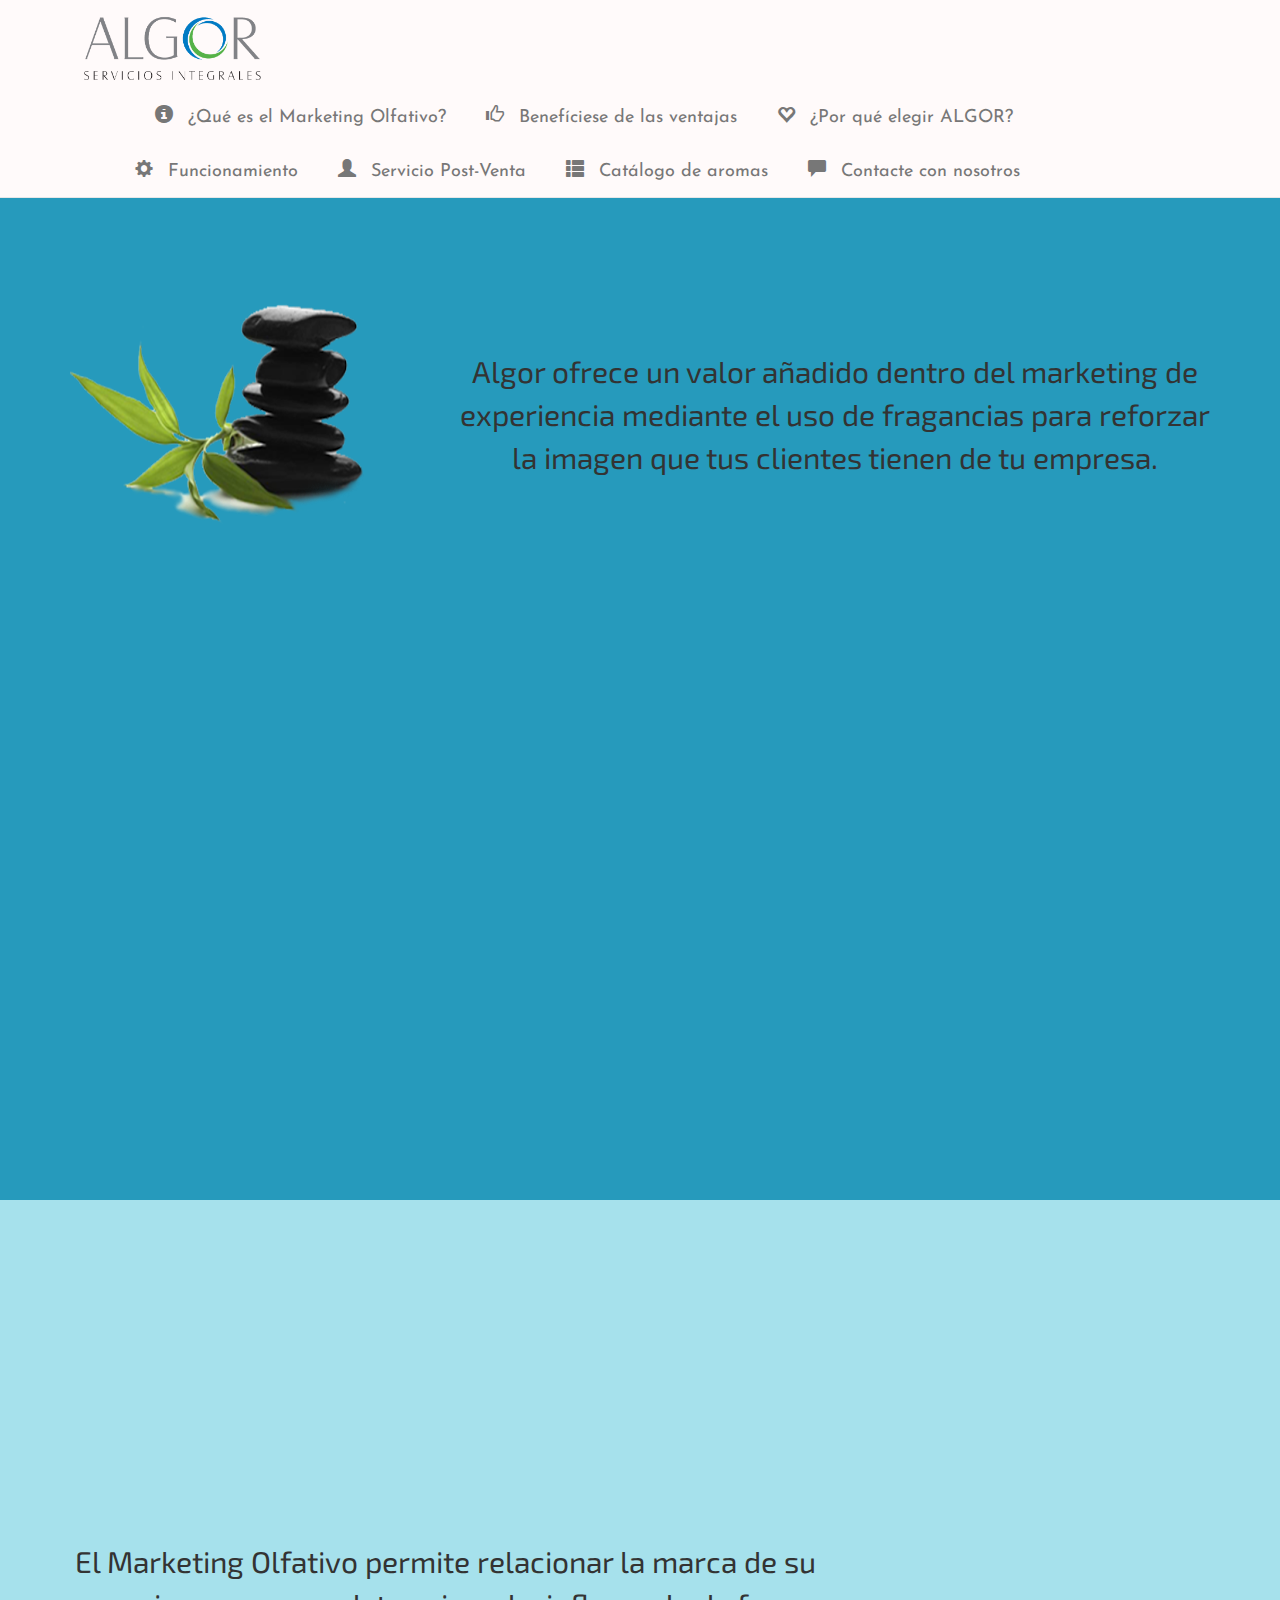
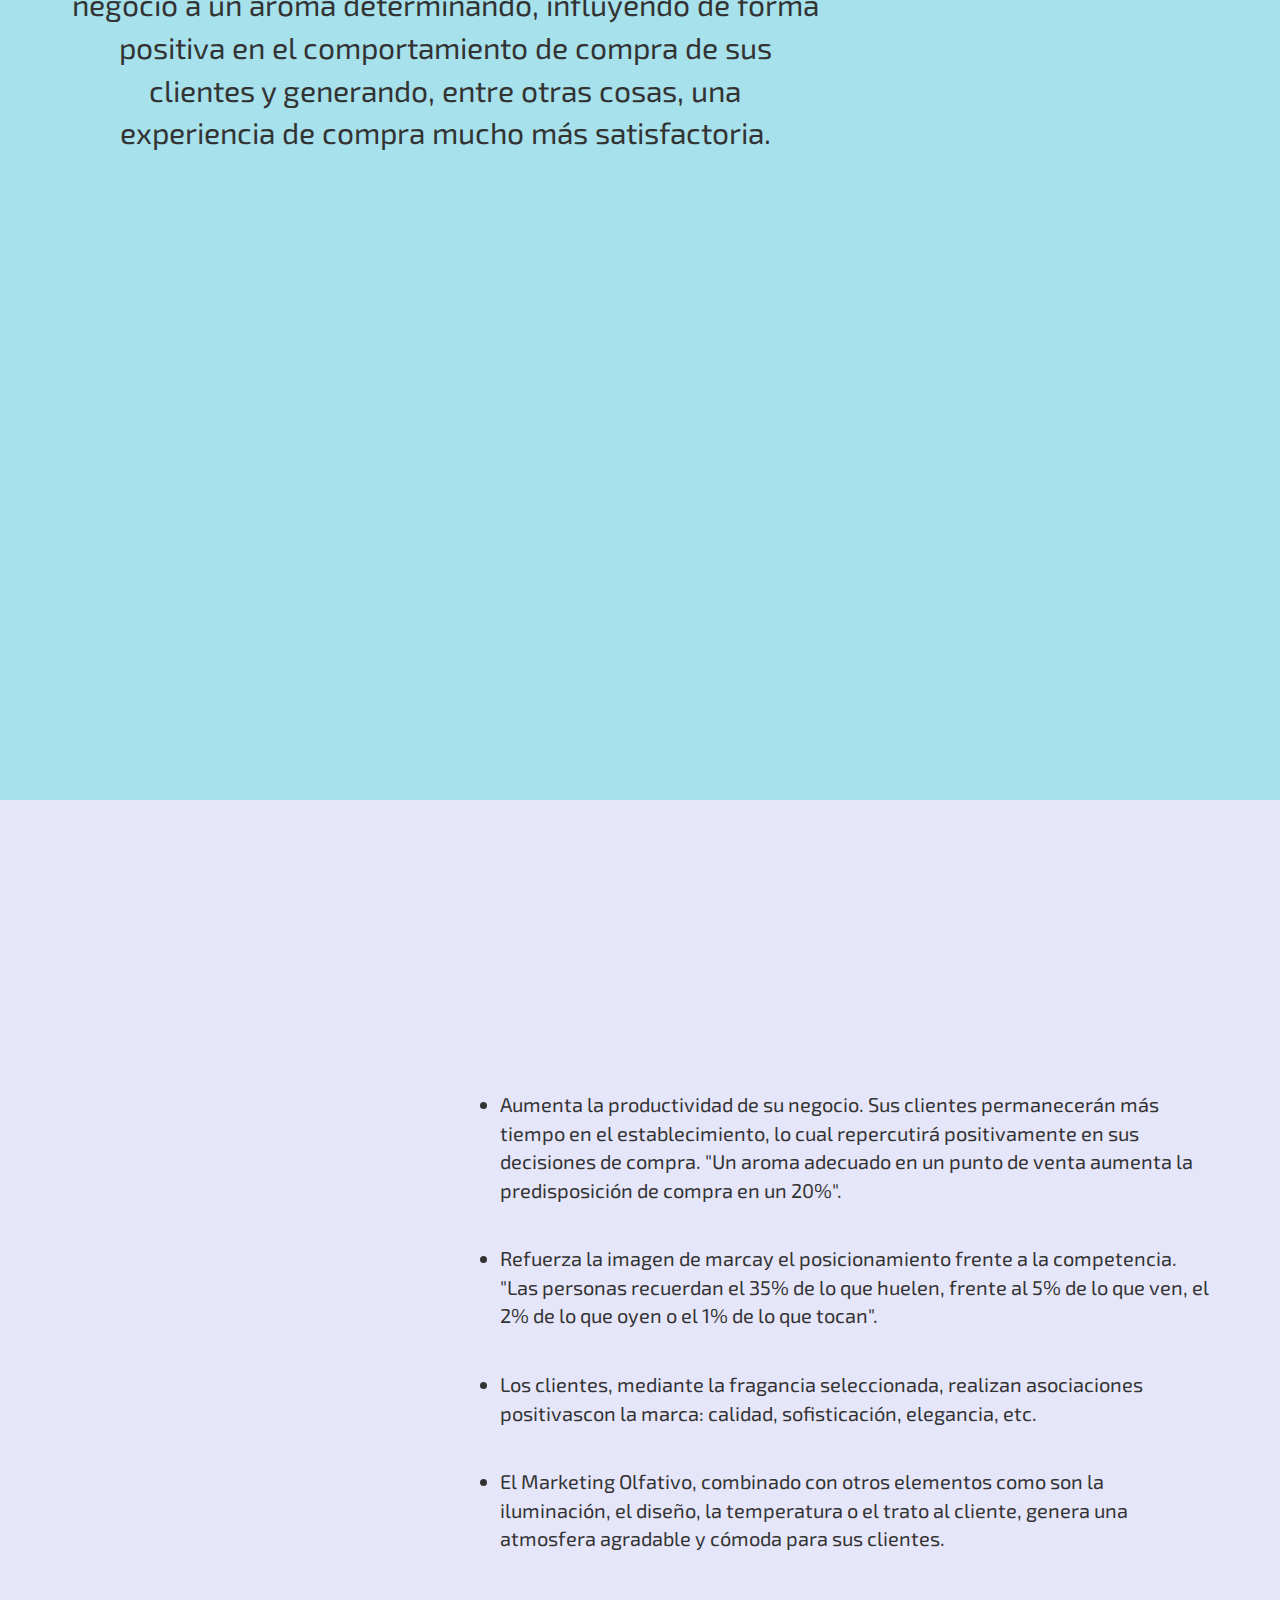
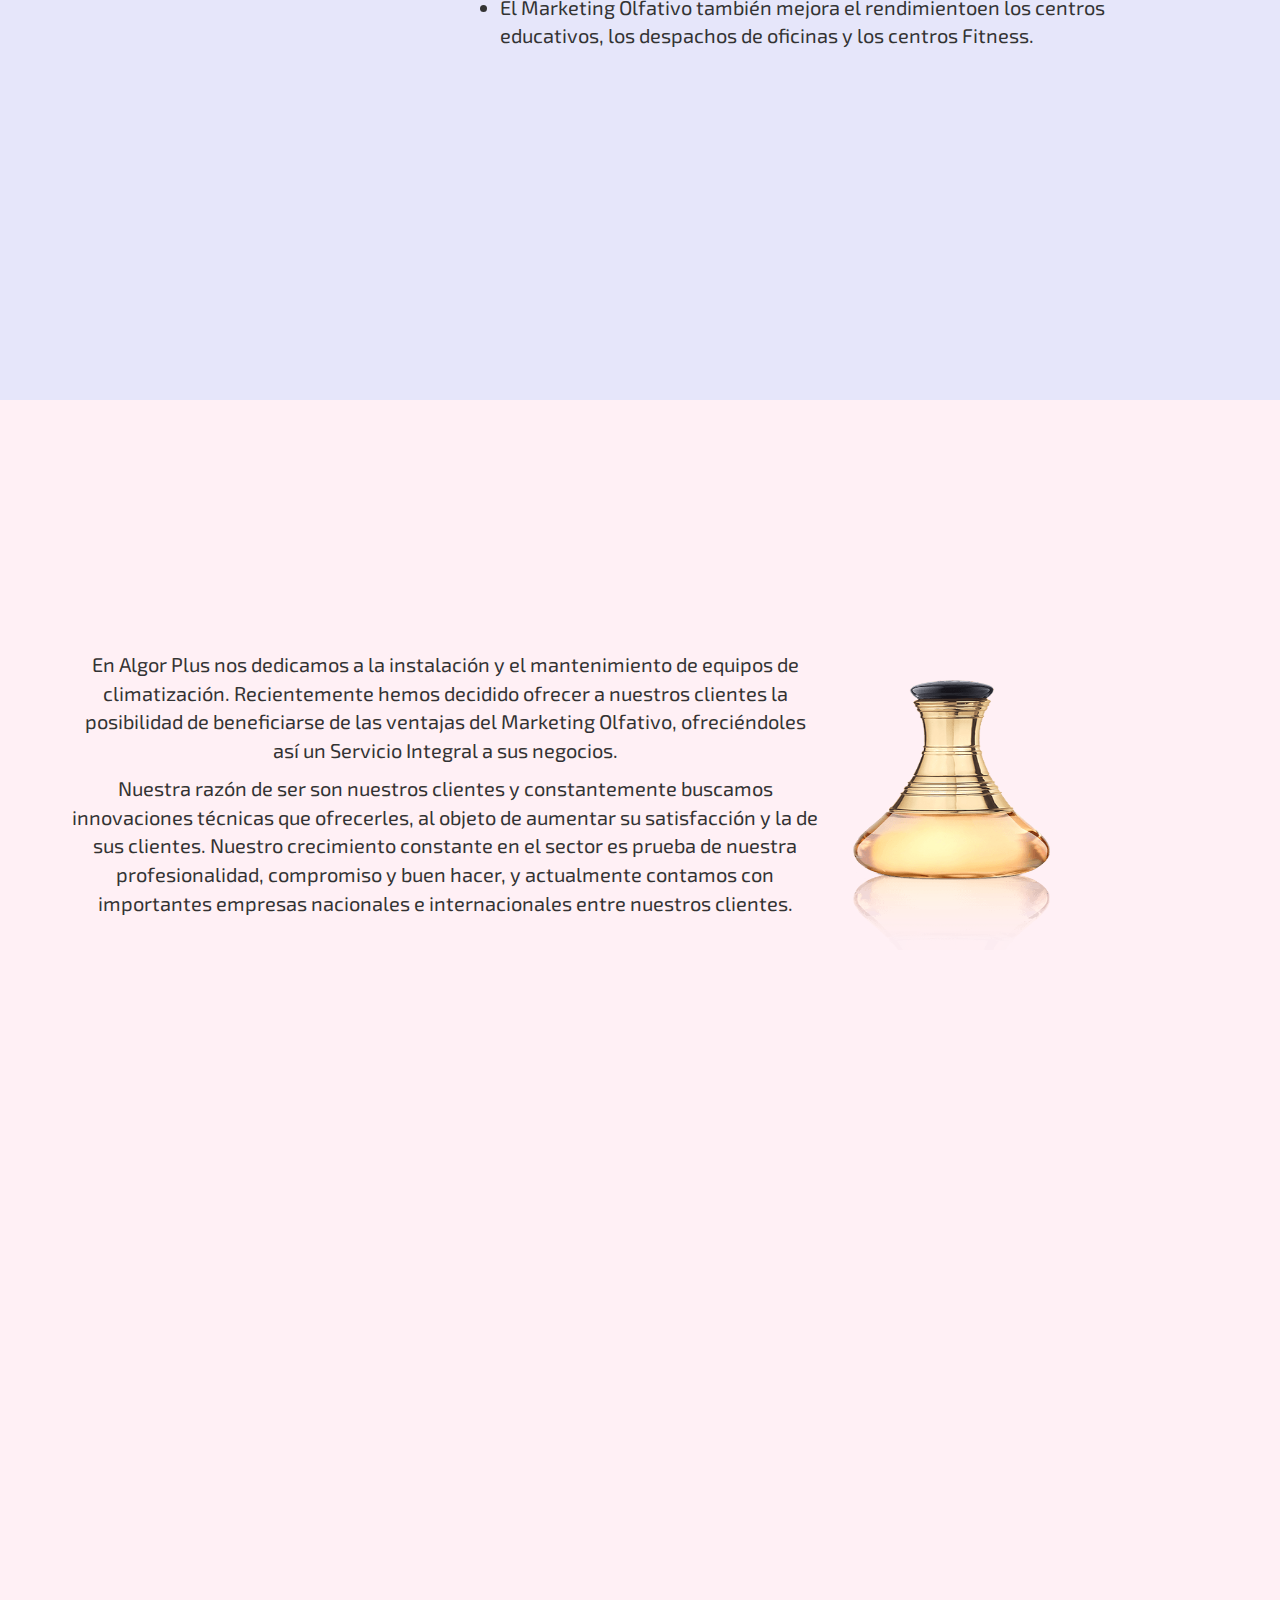
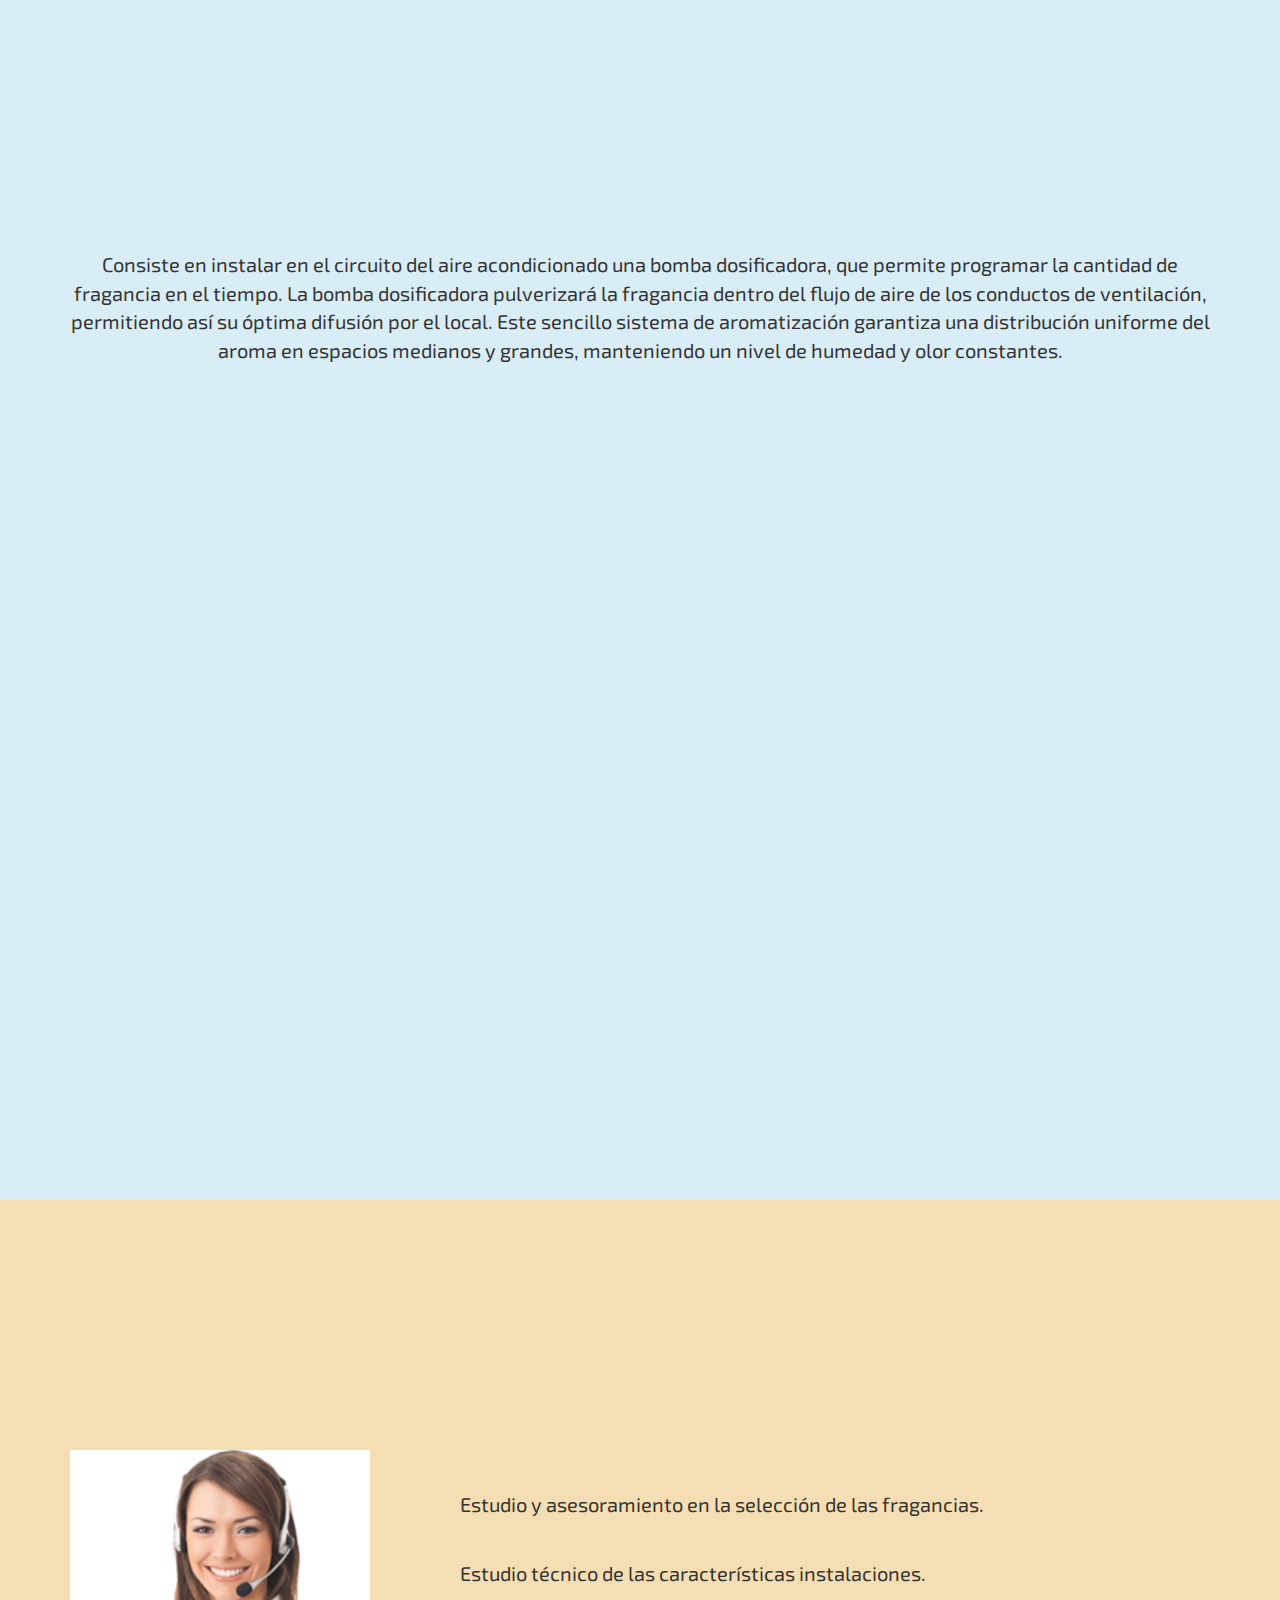
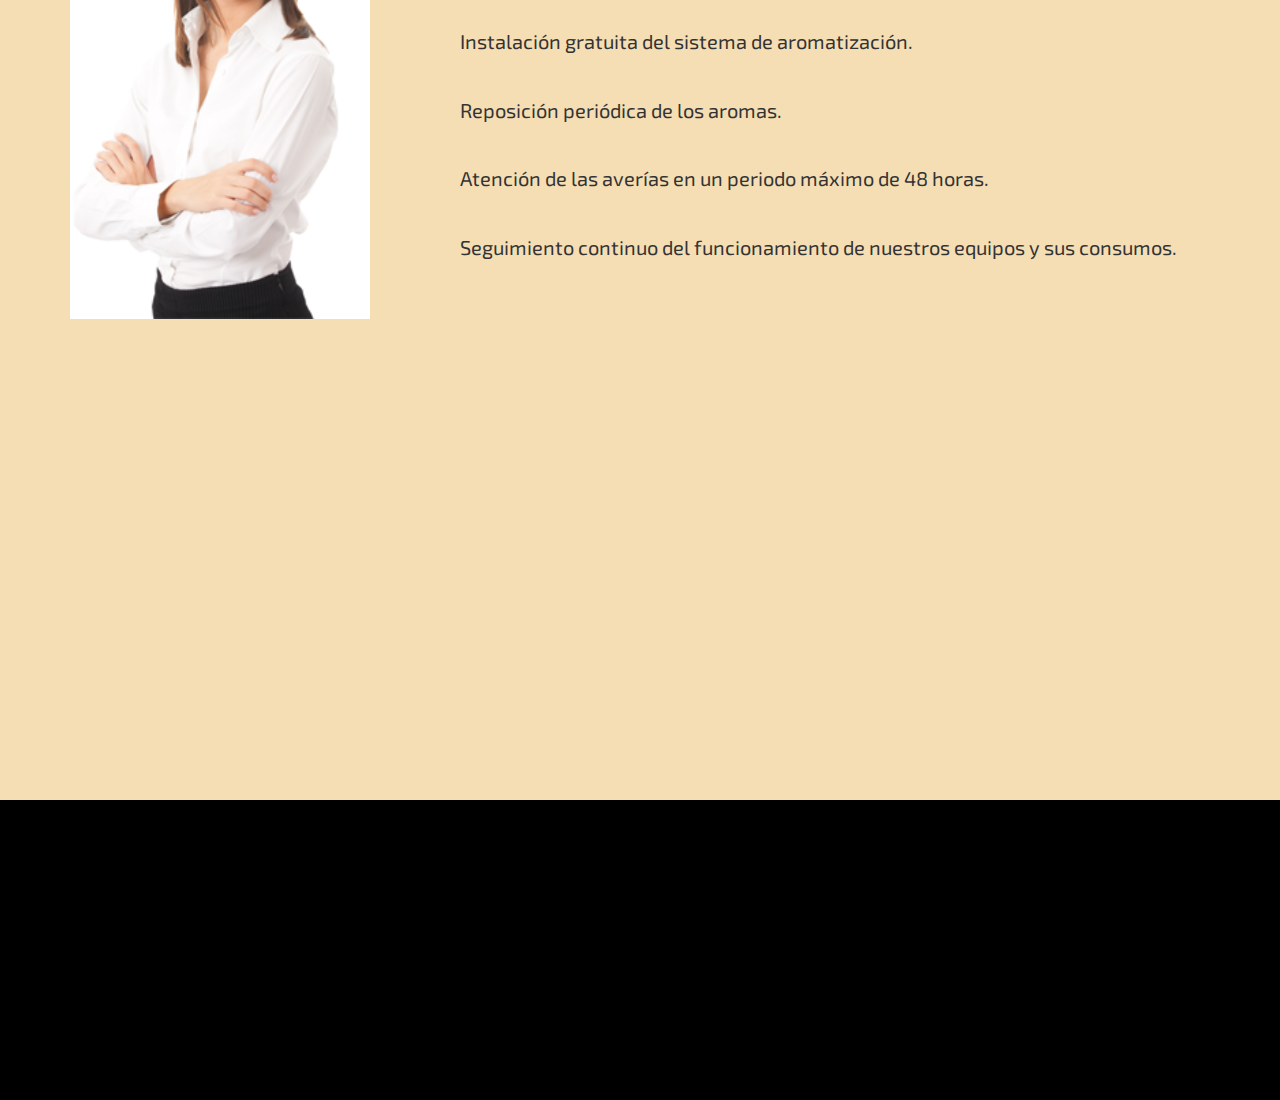
<file: index.html>
<!DOCTYPE html>
<html>
<head>
    <title>Template</title>
    <meta charset="utf-8"/>
    <meta name="viewport" content="width=device-width, initial-scale=1.0">
    <!-- Bootstrap -->
    <link href="css/bootstrap.min.css" rel="stylesheet">

    <!-- HTML5 Shim and Respond.js IE8 support of HTML5 elements and media queries -->
    <!-- WARNING: Respond.js doesn't work if you view the page via file:// -->
    <!--[if lt IE 9]>
    <script src="https://oss.maxcdn.com/libs/html5shiv/3.7.0/html5shiv.js"></script>
    <script src="https://oss.maxcdn.com/libs/respond.js/1.3.0/respond.min.js"></script>
    <![endif]-->

    <!--Fonts-->
    <link href="http://fonts.googleapis.com/css?family=Josefin+Sans" rel="stylesheet" type="text/css">
    <link href='http://fonts.googleapis.com/css?family=Exo+2' rel='stylesheet' type='text/css'>
    <!--Own CSS-->
    <link rel="stylesheet" href="css/main.css"/>



    <style>
    </style>

</head>
<body>

<header>
    <nav class="navbar navbar-default navbar-fixed-top" role="navigation">
        <div class="container">
            <div class="navbar-header page-scroll">
                <button type="button" class="navbar-toggle" data-toggle="collapse" data-target=".navbar-ex1-collapse">
                    <span class="sr-only">Toggle navigation</span>
                    <span class="icon-bar"></span>
                    <span class="icon-bar"></span>
                    <span class="icon-bar"></span>
                </button>
                <a href=""><img src="img/logo.png" alt=""/></a>
            </div>

            <!-- Collect the nav links, forms, and other content for toggling -->
            <div class="collapse navbar-collapse navbar-ex1-collapse">
                <ul class="nav navbar-nav" id="my-nav-top">
                    <li><a href=""><span class="glyphicon glyphicon-info-sign"></span>¿Qué es el Marketing Olfativo?</a>
                    </li>
                    <li><a href=""><span class="glyphicon glyphicon-thumbs-up"></span>Benefíciese de las
                        ventajas</a></li>
                    <li><a href=""><span class="glyphicon glyphicon-heart-empty"></span>¿Por qué elegir ALGOR?</a>
                    </li>
                </ul>
                <ul class="nav navbar-nav" id="my-nav-bottom">
                    <li><a href=""><span class="glyphicon glyphicon-cog"></span>Funcionamiento</a></li>
                    <li><a href=""><span class="glyphicon glyphicon-user"></span>Servicio Post-Venta</a></li>
                    <li><a href=""><span class="glyphicon glyphicon-th-list"></span>Catálogo de aromas</a></li>
                    <li><a href=""><span class="glyphicon glyphicon-comment"></span>Contacte con nosotros</a></li>
                </ul>
            </div>
            <!-- /.navbar-collapse -->
        </div>
        <!-- /.container -->
    </nav>
</header>
<section id="intro">
    <div class="container">
        <div class="row">
            <div class="col-md-4 ">
                <img src="img/zen.png" alt=""/>
            </div>
            <div class="col-md-8 text-center">
                <p>
                    Algor ofrece un valor añadido dentro del marketing de experiencia mediante el uso de fragancias
                    para reforzar la imagen que tus clientes tienen de tu empresa.
                </p>
            </div>
        </div>
    </div>
</section>

<section id="marketing-explanation">
    <div class="container">
        <div class="row">
            <div class="col-md-8 text-center">
                <p>
                    El Marketing Olfativo permite relacionar la marca de su negocio a un aroma determinando, influyendo
                    de forma positiva
                    en el comportamiento de compra de sus clientes y generando,
                    entre otras cosas, una experiencia de compra mucho más
                    satisfactoria.
                </p>
            </div>
            <div class="col-md-4 ">
                <img src="img/girl-flower.png" alt=""/>
            </div>
        </div>
    </div>
</section>

<section id="benefits">
    <div class="container">
        <div class="row">
            <div class="col-md-4 ">
                <img src="img/madera-flor.png" alt=""/>
            </div>
            <div class="col-md-8">
                <ul>
                    <li>
                        Aumenta la productividad de su negocio. Sus clientes permanecerán más tiempo en el
                        establecimiento, lo cual repercutirá positivamente en sus decisiones de compra. "Un aroma
                        adecuado en un punto de venta aumenta la predisposición de compra
                        en un 20%".
                    </li>
                    <li>
                        Refuerza la imagen de marcay el posicionamiento frente a la
                        competencia. "Las personas recuerdan el 35% de lo que huelen,
                        frente al 5% de lo que ven, el 2% de lo que oyen o el 1% de lo
                        que tocan".
                    </li>
                    <li>
                        Los clientes, mediante la fragancia seleccionada, realizan asociaciones positivascon la marca:
                        calidad, sofisticación, elegancia,
                        etc.
                    </li>
                    <li>
                        El Marketing Olfativo, combinado con otros elementos como son
                        la iluminación, el diseño, la temperatura o el trato al cliente, genera una atmosfera agradable
                        y cómoda para sus clientes.
                    </li>
                    <li>
                        El Marketing Olfativo también mejora el rendimientoen los centros educativos, los despachos de
                        oficinas y los centros Fitness.
                    </li>
                </ul>
            </div>
        </div>
    </div>
</section>

<section id="why-algor">
    <div class="container">
        <div class="row">
            <div class="col-md-8 text-center">
                <p>
                    En Algor Plus nos dedicamos a la instalación y el mantenimiento de equipos de climatización.
                    Recientemente hemos decidido ofrecer a nuestros clientes la posibilidad de beneficiarse de las
                    ventajas del Marketing
                    Olfativo, ofreciéndoles así un Servicio Integral a sus
                    negocios.
                </p>

                <p>
                    Nuestra razón de ser son nuestros clientes y constantemente buscamos innovaciones técnicas que
                    ofrecerles, al objeto de aumentar su satisfacción y la de sus
                    clientes. Nuestro crecimiento constante en el sector
                    es prueba de nuestra profesionalidad, compromiso y
                    buen hacer, y actualmente contamos con importantes
                    empresas nacionales e internacionales entre nuestros
                    clientes.
                </p>
            </div>
            <div class="col-md-4 ">
                <img src="img/fragance-bottle.png" alt=""/>
            </div>
        </div>
    </div>
</section>

<section id="how-works">
    <div class="container">
        <div class="row">
            <div class="col-md-12 text-center">
                <p>
                    Consiste en instalar en el circuito del aire acondicionado una bomba dosificadora, que permite
                    programar la cantidad de fragancia
                    en el tiempo. La bomba dosificadora pulverizará la fragancia dentro del flujo de aire de los
                    conductos de ventilación, permitiendo
                    así su óptima difusión por el local.
                    Este sencillo sistema de aromatización garantiza una distribución uniforme del aroma en espacios
                    medianos y grandes, manteniendo un nivel de humedad y olor constantes.
                </p>
            </div>
        </div>
        <div class="row">
            <div class="col-md-12 text-center">
                <img src="img/ESQUEMA%20FUNCIONAMIENTO.png" alt=""/>
            </div>
        </div>
    </div>
</section>


<section id="spv">
    <div class="container">
        <div class="row">
            <div class="col-md-4 ">
                <img src="img/spv.png" alt=""/>
            </div>
            <div class="col-md-8">
                <ul class="list-unstyled">
                    <li><span class="glyphicon glyphicon-ok hidden"></span>
                        Estudio y asesoramiento en la selección de las fragancias.
                    </li>
                    <li><span class="glyphicon glyphicon-ok hidden"></span>
                        Estudio técnico de las características instalaciones.
                    </li>
                    <li><span class="glyphicon glyphicon-ok hidden"></span>
                        Instalación gratuita del sistema de aromatización.
                    </li>
                    <li><span class="glyphicon glyphicon-ok hidden"></span>
                        Reposición periódica de los aromas.
                    </li>
                    <li><span class="glyphicon glyphicon-ok hidden"></span>
                        Atención de las averías en un periodo máximo de 48 horas.
                    </li>
                    <li><span class="glyphicon glyphicon-ok hidden"></span>
                        Seguimiento continuo del funcionamiento de nuestros equipos
                        y sus consumos.
                    </li>
                </ul>
            </div>
        </div>
    </div>

</section>

<!--</div>-->
<!--BS Container-->

<!--<ul class="list-unstyled">-->
    <!--<li> <span class="glyphicon glyphicon-info-sign"></span> Info </li>-->
    <!--<li> <span class="glyphicon glyphicon-link"></span> <a href="#">Link</a> </li>-->
    <!--<li> <span class="glyphicon glyphicon-ok"></span> Check</li>-->
<!--</ul>-->

<footer>
</footer>


<!--<script src="js/lib/jquery-1.11.0.js"></script>-->
<!--<script src="js/lib/bootstrap.min.js"></script>-->
<script data-main="js/init" src="js/lib/require.js"></script>
</body>
</html>
</file>
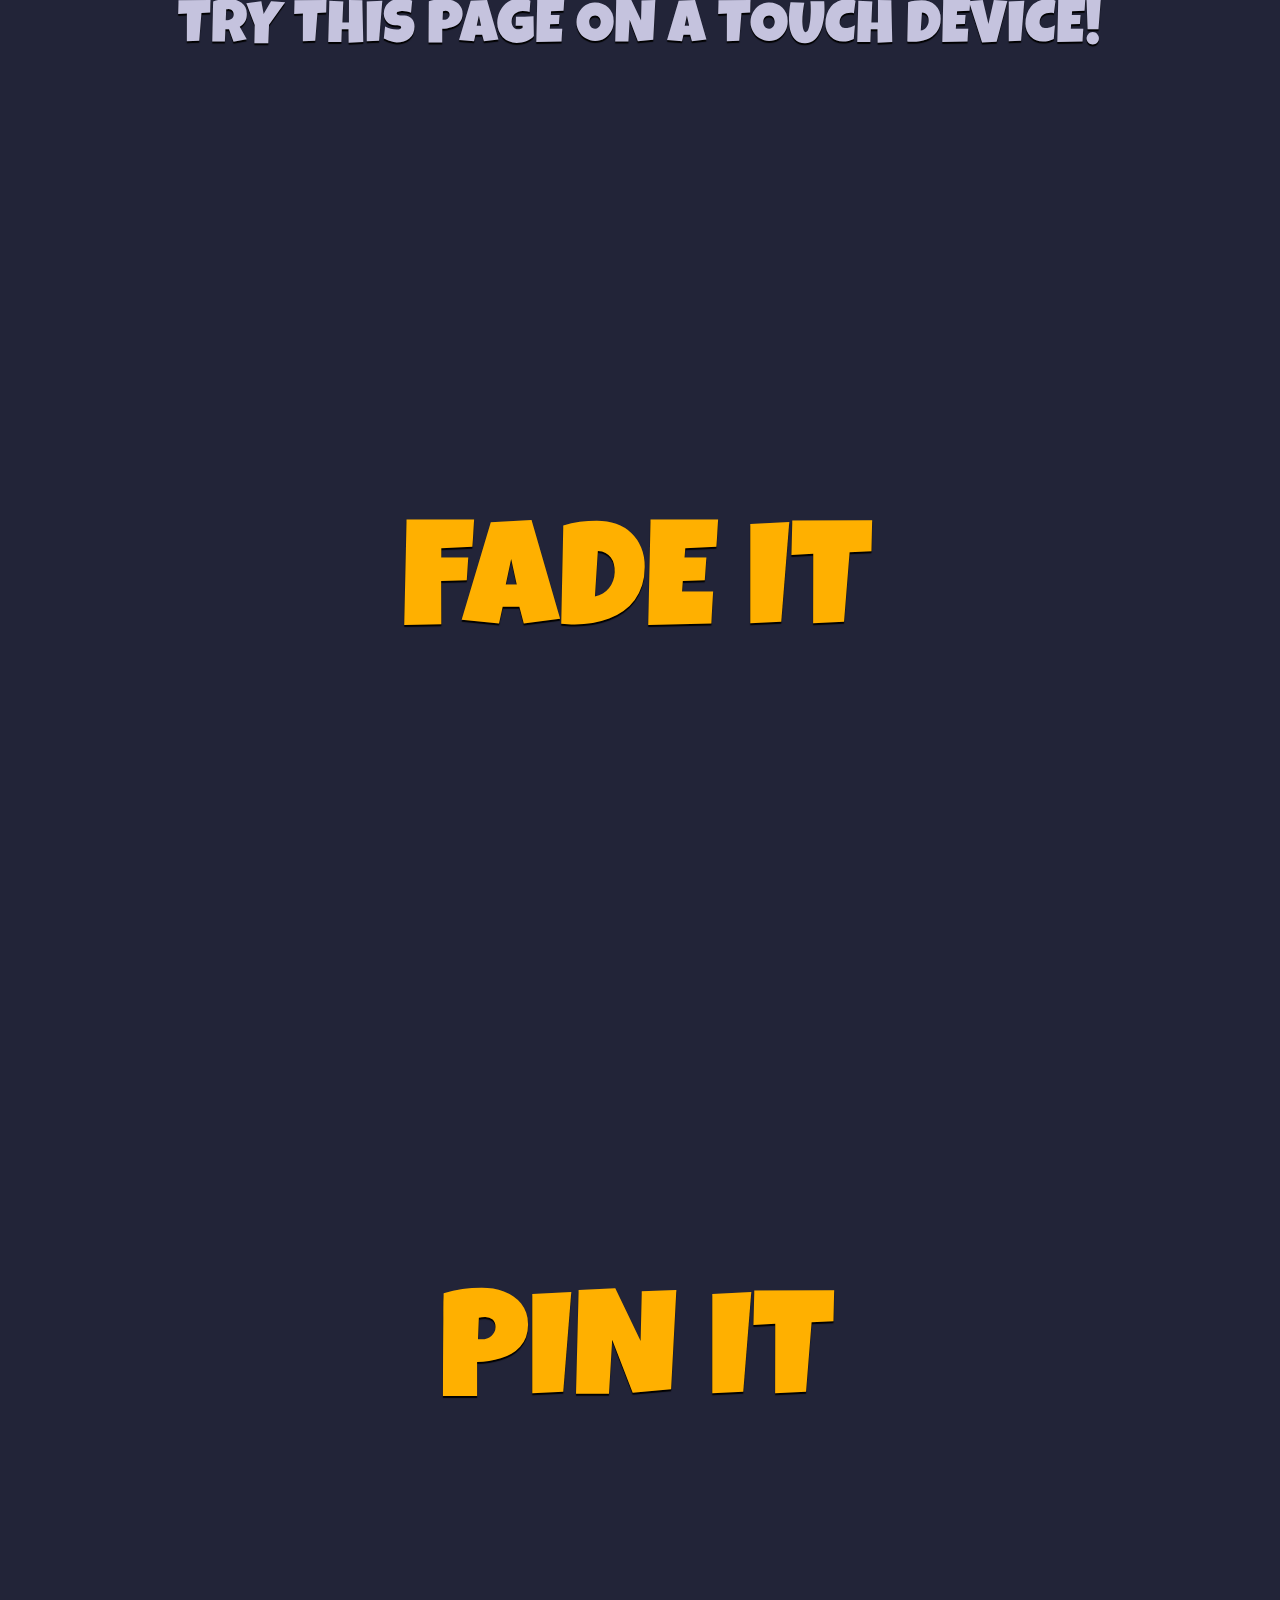
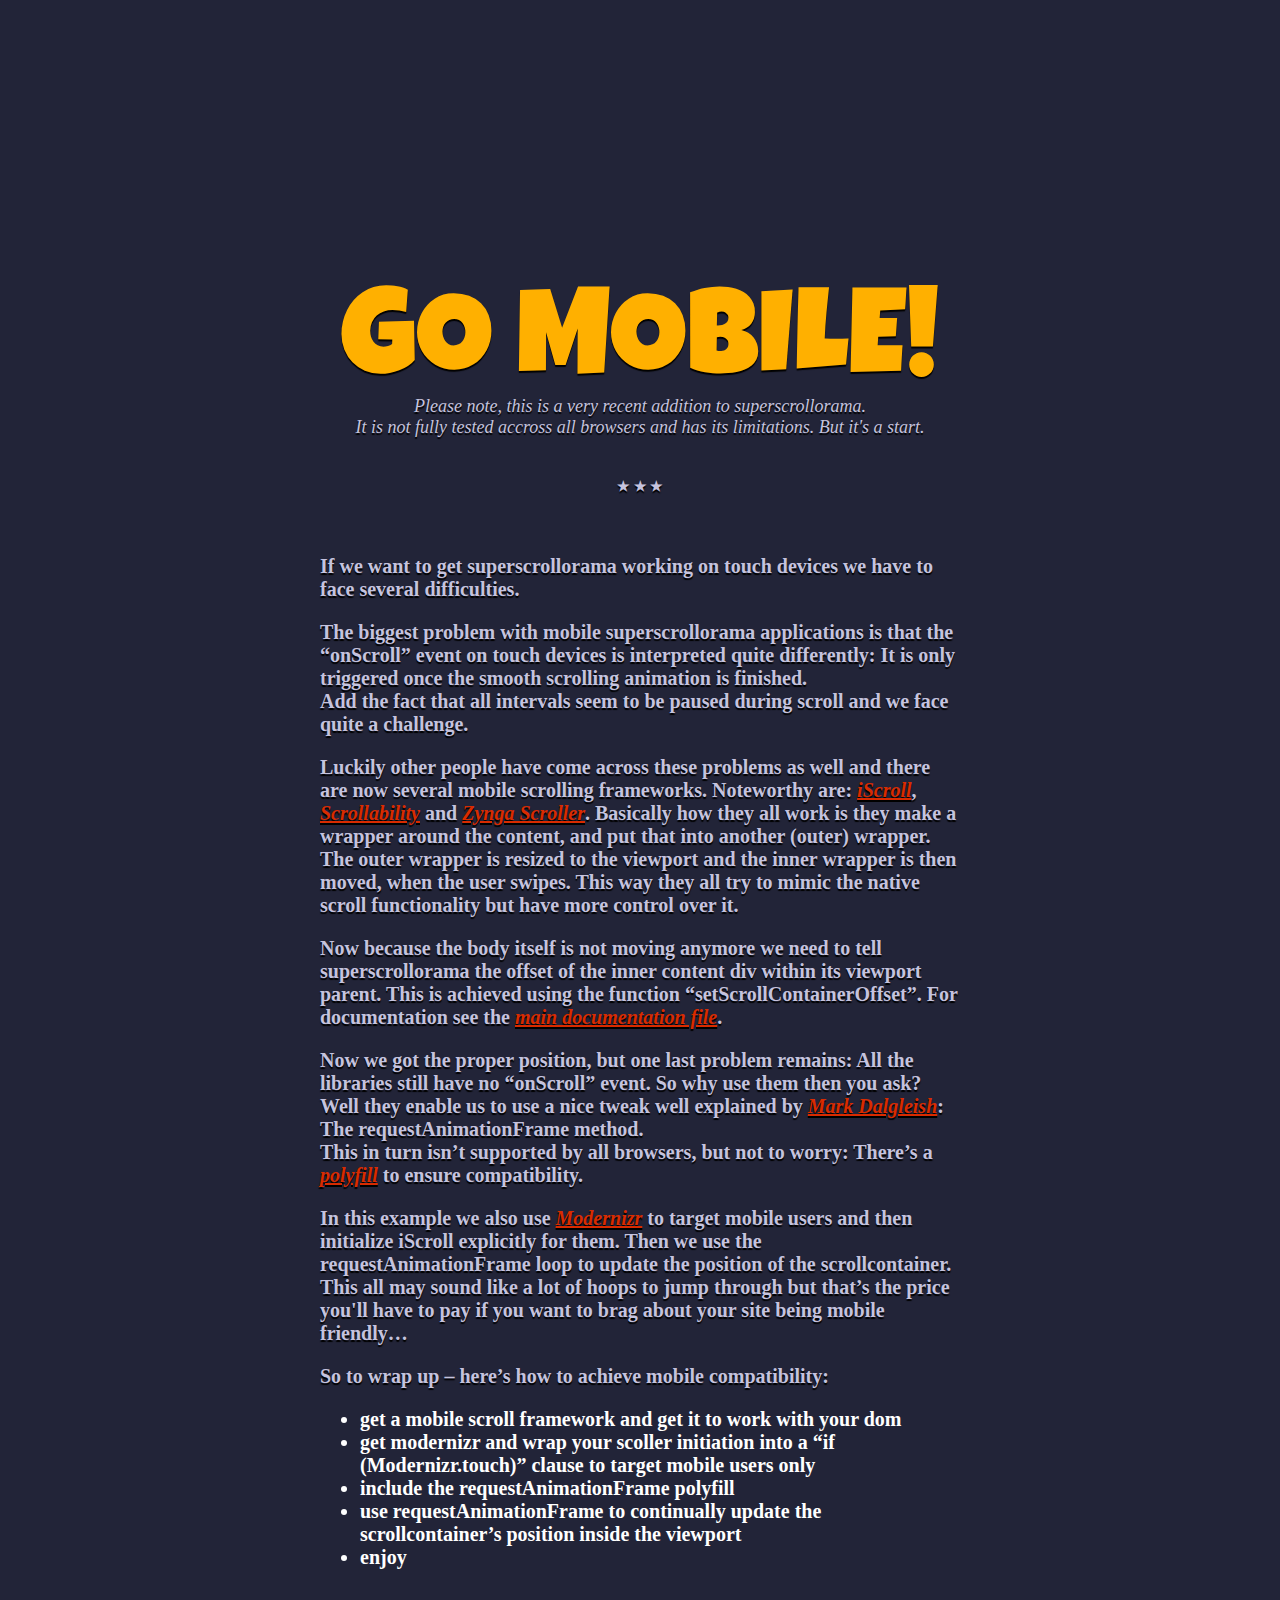
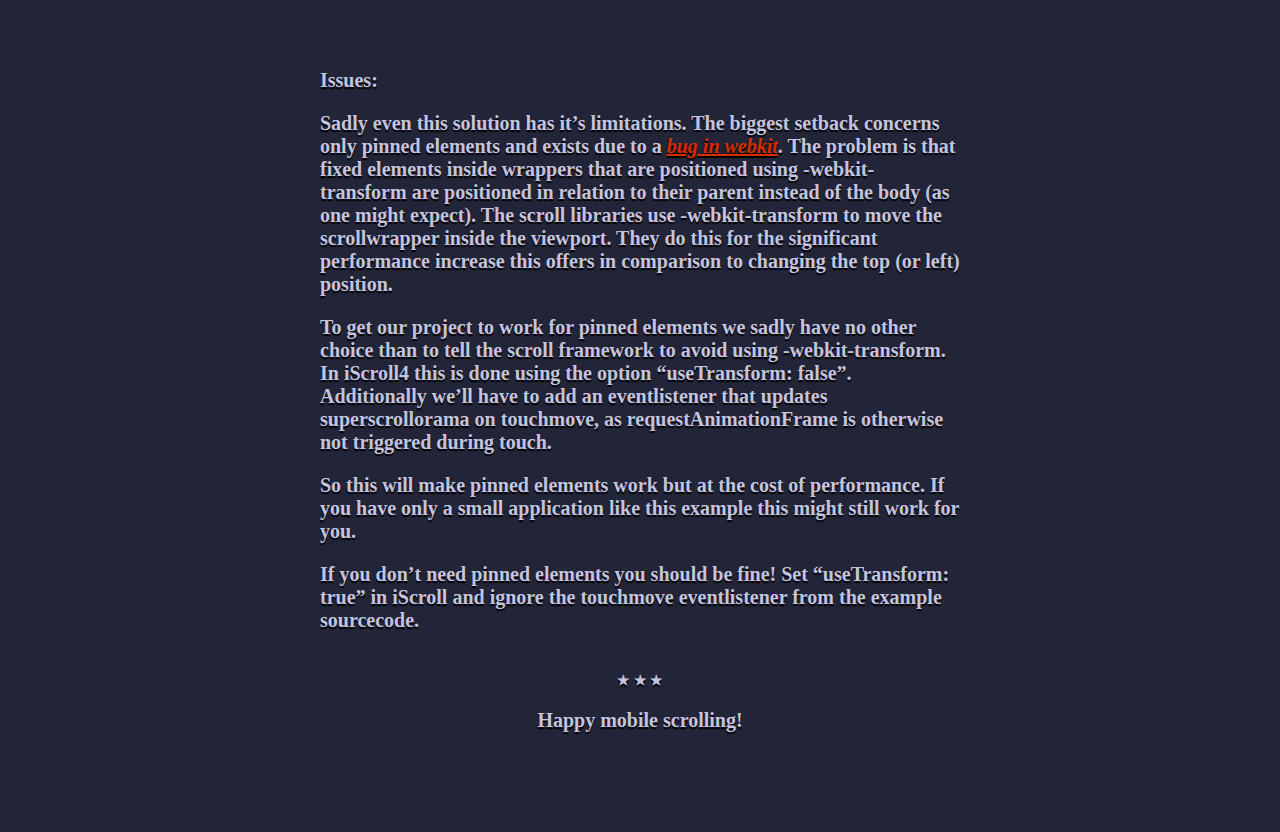
<file: sso/simpledemo_mobile.html>
<!DOCTYPE html>
<html lang="en">
<head>
	<meta charset="utf-8"> 
	<meta http-equiv="X-UA-Compatible" content="IE=edge,chrome=1"> 
	<title>SUPERSCROLLORAMA - Mobile Demo</title>
	
	<link href='http://fonts.googleapis.com/css?family=Luckiest+Guy' rel='stylesheet' type='text/css'>
	<link rel="stylesheet" href="css/normalize.css" type="text/css">
	<link rel="stylesheet" href="css/style.css" type="text/css">
	<style>
		/* make overflow hidden from viewport on touch devices */
		.touch #viewport-wrapper {
			overflow: hidden;
		}
	</style>
</head>
<body class="mobile-demo">
<div id="viewport-wrapper">
	<div id="content-wrapper">

		<h3>Try this page on a touch device!</h3>
		<div id="examples-1">
			<h2 id="fade-it">Fade It</h2>
			<h2 id="pin-it">Pin It</h2>
		</div>
		
		<div id="howtouse">
			<h1>Go mobile!</h1>
			<div id="caution">
				<p class="disclaimer">Please note, this is a very recent addition to superscrollorama.<br>It is not fully tested accross all browsers and has its limitations. But it's a start.</p>
			</div>
			<p class="divider">&#9733; &#9733; &#9733;</p>
			<div id="instructions">
				<p>If we want to get superscrollorama working on touch devices we have to face several difficulties.</p>
				<p>The biggest problem with mobile superscrollorama applications is that the “onScroll” event on touch devices is interpreted quite differently: It is only triggered once the smooth scrolling animation is finished.<br>
					Add the fact that all intervals seem to be paused during scroll and we face quite a challenge.</p>
				<p>Luckily other people have come across these problems as well and there are now several mobile scrolling frameworks. Noteworthy are: <a href="http://cubiq.org/iscroll-4" target="_blank">iScroll</a>, <a href="joehewitt.github.com/scrollability/" target="_blank">Scrollability</a> and <a href="http://zynga.github.com/scroller/" target="_blank">Zynga Scroller</a>. Basically how they all work is they make a wrapper around the content, and put that into another (outer) wrapper. The outer wrapper is resized to the viewport and the inner wrapper is then moved, when the user swipes. This way they all try to mimic the native scroll functionality but have more control over it.</p>
				<p>Now because the body itself is not moving anymore we need to tell superscrollorama the offset of the inner content div within its viewport parent. This is achieved using the function “setScrollContainerOffset”. For documentation see the <a href="index.html">main documentation file</a>.</p>
				<p>Now we got the proper position, but one last problem remains: All the libraries still have no “onScroll” event. So why use them then you ask? Well they enable us to use a nice tweak well explained by <a href="http://www.youtube.com/watch?&v=Ii5AkRNSVHg" target="_blank">Mark Dalgleish</a>:<br>
					The requestAnimationFrame method.<br>
					This in turn isn’t supported by all browsers, but not to worry: There’s a <a href="http://paulirish.com/2011/requestanimationframe-for-smart-animating/">polyfill</a> to ensure compatibility.</p>
				<p>In this example we also use <a href="http://modernizr.com/" target="_blank">Modernizr</a> to target mobile users and then initialize iScroll explicitly for them. Then we use the requestAnimationFrame loop to update the position of the scrollcontainer.<br>
					This all may sound like a lot of hoops to jump through but that’s the price you'll have to pay if you want to brag about your site being mobile friendly…</p>
				<p>
				So to wrap up – here’s how to achieve mobile compatibility:
				</p>
				<ul>
					<li>get a mobile scroll framework and get it to work with your dom</li>
					<li>get modernizr and wrap your scoller initiation into a “if (Modernizr.touch)” clause to target mobile users only</li>
					<li>include the requestAnimationFrame polyfill</li>
					<li>use requestAnimationFrame to continually update the scrollcontainer’s position inside the viewport</li>
					<li>enjoy</li>
				</ul>
				<p>
				Issues:
				</p>
				<p>Sadly even this solution has it’s limitations. The biggest setback concerns only pinned elements and exists due to a <a href="http://code.google.com/p/chromium/issues/detail?id=20574" target="_blank">bug in webkit</a>. The problem is that fixed elements inside wrappers that are positioned using -webkit-transform are positioned in relation to their parent instead of the body (as one might expect). The scroll libraries use -webkit-transform to move the scrollwrapper inside the viewport. They do this for the significant performance increase this offers in comparison to changing the top (or left) position.</p>
				<p>To get our project to work for pinned elements we sadly have no other choice than to tell the scroll framework to avoid using -webkit-transform. In iScroll4 this is done using the option “useTransform: false”. Additionally we’ll have to add an eventlistener that updates superscrollorama on touchmove, as requestAnimationFrame is otherwise not triggered during touch.</p>
				<p>So this will make pinned elements work but at the cost of performance. If you have only a small application like this example this might still work for you.</p>
				<p>If you don’t need pinned elements you should be fine! Set “useTransform: true” in iScroll and ignore the touchmove eventlistener from the example sourcecode.</p>
			</div>
			<p class="divider">&#9733; &#9733; &#9733;</p>
			<p>Happy mobile scrolling!</p>
		</div>

	</div>
</div>
	<script type="text/javascript" src="http://modernizr.com/downloads/modernizr-latest.js"></script>
	<script type="text/javascript" src="js/iscroll.js"></script>
	<script type="text/javascript" src="js/polyfill.requestAnimationFrame.js"></script>
	<script type="text/javascript" src="js/greensock/TweenMax.min.js"></script>
	<script src="http://ajax.googleapis.com/ajax/libs/jquery/1.9.1/jquery.min.js"></script>
  	<script>window.jQuery || document.write('<script src="_/js/jquery-1.9.1.min.js"><\/script>')</script>
  	<script src="js/jquery.superscrollorama.js"></script>
	<script>
		$(document).ready(function() {
			
			/* INIT SUPERSCROLLORAMA LIKE USUAL */
			
			var controller = $.superscrollorama();
			var tweenFade = TweenMax.to( $('#fade-it'), .5, {css:{opacity: 0}});
			var tweenColor = TweenMax.to( $('#pin-it'), .5, {css:{color: "#FF0000"}});
			controller.addTween('#fade-it', tweenFade, 450);
			controller.pin('#pin-it', 500, {offset: -100, anim: tweenColor});
			
			/* MOBILE IMPLEMENTATION OF SUPERSCROLLORAMA */
			
			if (Modernizr.touch) {
				var scrollPos = 0;
				// using iScroll but deacting -webkit-transform because pin wouldn't work becasue of a webkit bug: https://code.google.com/p/chromium/issues/detail?id=20574
				var myScroll = new iScroll('viewport-wrapper', {vScrollbar: true, hScroll: false, vScroll: true, bounce: false, useTransform: false, useTransition: false});
				function animationLoop () {
					// make sure to have the requestAnimationFrame polyfill by Paul Irish: https://gist.github.com/paulirish/1579671
					window.requestAnimationFrame(animationLoop);
					if (myScroll.y != scrollPos) { // if position has changed
						scrollPos = myScroll.y;
						// udate scrollcontainer position
						controller.setScrollContainerOffset(0, -myScroll.y);
						// force an immediate update
						controller.triggerCheckAnim(true);
					}
				}
				// when deactivating transform in iScroll (useTransform:false) requestAnimationFrame is not triggered during touchmove
				$("#viewport-wrapper").get(0).addEventListener("touchmove", function() {
					animationLoop ();
				});
				
				animationLoop ();
			}
		});
	</script>

</body></html>
</file>
<file: css/main.css>
body {
  background-color: #269abc;
}
header .navbar {
  background-color: snow;
}
header li {
  font-size: 18px;
  margin-right: 10px;
  font-family: 'Josefin Sans', Helvetica, Arial, sans-serif;
}
header .navbar-nav:nth-child(1) {
  margin-left: 70px;
}
header .navbar-nav:nth-child(2) {
  margin-left: 50px;
}
header img {
  margin-top: 10px;
  width: 200px;
}
header .glyphicon {
  margin-right: 15px;
}
.section-text {
  font-size: 30px;
  font-family: 'Exo 2', sans-serif;
}
section {
  padding-top: 250px;
  height: 1200px;
}
section img {
  position: relative;
}
#intro {
  background-color: #269abc;
  width: 100%;
}
#intro p {
  padding-top: 100px;
  font-size: 30px;
  font-family: 'Exo 2', sans-serif;
}
#marketing-explanation {
  background-color: #a6e1ec;
  width: 100%;
}
#marketing-explanation p {
  padding-top: 90px;
  font-size: 30px;
  font-family: 'Exo 2', sans-serif;
}
#marketing-explanation img {
  width: 400px;
  height: 300px;
}
#benefits {
  background-color: lavender;
}
#benefits img {
  width: 300px;
  height: 300px;
}
#benefits li {
  font-size: 30px;
  font-family: 'Exo 2', sans-serif;
  font-size: 20px;
  margin-top: 2em;
}
#why-algor {
  background-color: lavenderblush;
}
#why-algor p {
  font-size: 30px;
  font-family: 'Exo 2', sans-serif;
  font-size: 20px;
}
#why-algor img {
  width: 200px;
  height: 300px;
  padding-top: 30px;
}
#how-works {
  background-color: #d9edf7;
}
#how-works p {
  font-size: 30px;
  font-family: 'Exo 2', sans-serif;
  font-size: 20px;
}
#how-works img {
  width: 600px;
  padding-top: 30px;
}
#spv {
  background-color: wheat;
}
#spv img {
  width: 300px;
}
#spv li {
  font-size: 30px;
  font-family: 'Exo 2', sans-serif;
  font-size: 20px;
  margin-top: 2em;
}
footer {
  height: 300px;
  background-color: #000000;
  width: 100%;
}
@media (min-width: 767px) {
  .navbar {
    -webkit-transition: background 0.5s ease-in-out, padding 0.5s ease-in-out;
    -moz-transition: background 0.5s ease-in-out, padding 0.5s ease-in-out;
    transition: background 0.5s ease-in-out, padding 0.5s ease-in-out;
  }
  .top-nav-collapse {
    /* Customize the look and feel of the collapsed top nav here */
    padding: 0;
  }
}
</file>
<file: sso/css/style.css>
/*
	COLORS
 
	Dark Blue 		#222438
	Medium Blue		#69697A
	Light Blue	 	#C5C3DE
	Yellow			#FFB000
	Red				#D92B00
	
*/

body {
    background: #222438;
    font-family: Georgia, Times New Roman, Times, serif;
    font-weight: bold;
    font-size: 20px;
    text-align: center;
    visibility: hidden;
}

.simple-demo, .mobile-demo {
    visibility: visible;
}

.simple-demo #content-wrapper {
    height: 1600px;
    padding-top: 400px;
}

h1 {
    font-size: 120px;
    font-weight: normal;
    margin: 0;
    font-family: 'Luckiest Guy', Impact, Haettenschweiler, "Franklin Gothic Bold", Charcoal, Gadget, sans-serif;
    text-transform: uppercase;
    color: #FFB000;
    text-shadow: 0 2px 1px #000;
    line-height: .8;
}

h2 {
    font-size: 150px;
    font-weight: normal;
    margin: 0;
    color: #FFB000;
    padding: 60px;
    text-shadow: 0 2px 1px #000;
    font-family: 'Luckiest Guy', Impact, Haettenschweiler, "Franklin Gothic Bold", Charcoal, Gadget, sans-serif;
    text-transform: uppercase;
}

h3 {
    font-size: 60px;
    font-weight: normal;
    margin: 0;
    color: #FFB000;
    text-shadow: 0 2px 1px #000;
    font-family: 'Luckiest Guy', Impact, Haettenschweiler, "Franklin Gothic Bold", Charcoal, Gadget, sans-serif;
    text-transform: uppercase;
}

p {
    width: 80%;
    margin: 20px auto;
    text-shadow: 0 2px 1px #000;
    color: #C5C3DE;
}

a, a:visited {
    color: #D92B00;
    font-weight: bold;
    font-style: italic;
}

ul {
    list-style: none;
}

figcaption {
    text-shadow: 0 2px 1px #000;
    color: #C5C3DE;
}

.download {
    padding: 10px;
}

pre {
    font-size: 15px;
}

code {
    font-style: normal;
}

blockquote {
    text-align: left;
    width: 720px;
    margin: 10px auto;
    background: #C5C3DE;
    border: solid 2px #69697A;
    padding: 0 40px;
}

#console {
    display: none;
    position: fixed;
    top: 0;
    left: 15px;
    width: 500px;
    margin: 0;
    font-size: 14px;
    font-style: italic;
    background-color: #69697A;
    text-shadow: none;
    text-align: left;
    padding: 3px 10px;
    border-radius: 0 0 10px 10px;
    z-index: 99;
    opacity: .8;
}

#title {
    overflow: hidden;
    font-size: 180px;
    margin: 0 auto -580px;
    width: 100%;
    height: 1000px;
    position: relative;
    padding-top: 30px;
    z-index: 99;
}

.title-line {
    position: relative;
    display: block;
    margin: auto;
    width: 300%;
    left: -100%;
}

#title-line2 {
    top: -60px;
}

#title-line3 {
    top: -120px;
}

.title-line span {
    display: inline-block;
    line-height: 1.1;
    position: relative;
}

.twitter-follow-button {
    position: relative;
    top: 8px;
    left: 4px;
}

#title-info {
    position: relative;
    z-index: 99998;
    margin-top: 40px;
    opacity: 0;
}

.credit {
    font-size: 20px;
    margin: 10px auto;
    text-align: center;
    font-style: italic;
    color: #D92B00;
    z-index: 100;
}

#download {
    position: relative;
    margin: 50px auto;
    font-size: 18px;
    width: 100%;
    line-height: 1.8;
    z-index: 99999;
}

#hire {
    margin-bottom: 80px;
}

#download a {
    color: #69697A;
}

#examples-1 {
    overflow: hidden;
}

#fly-it {
    position: relative;
}

#scale-it {
    width: 500%;
    margin: 0px -200%;
    padding: 0;
}

#examples-pin {
    position: relative;
    width: 100%;
    height: 600px;
    overflow: hidden;
    margin-bottom: -200px;
}

.pin-frame {
    position: absolute;
    width: 100%;
    height: 100%;
    overflow: hidden;
}

.pin-frame h2 {
    margin-top: 120px;
}

#pin-frame-slide {
    background: #D92B00;
    margin-left: -100%;
}

#pin-frame-wipe {
    background: #FFB000;
    top: 100%;
}

#pin-frame-wipe h2 {
    color: #D92B00;
}

#pin-frame-bounce {
    background: #222438;
}

#pin-frame-color {
    background: #222438;
}

#pin-frame-unpin {
    top: 100%;
}

#examples-2 {
    z-index: 9999;
    width: 100%;
    height: 100%;
    overflow: hidden;
}

#fling-it, #move-it {
    position: relative;
}

#examples-parallax {
    padding-top: 200px;
    height: 800px;
    margin-bottom: -600px;
    overflow: hidden;
}

#parallax-it {
    padding: 0;
    font-size: 80px;
    position: relative;
}

#parallax-it-left {
    position: relative;
    font-size: 120px;
    left: -160px;
    color: #C5C3DE;
    opacity: 0.5;
    -moz-opacity: 0.5;
    filter: alpha(opacity=5);
    overflow: hidden;
}

#parallax-it-right {
    position: relative;
    font-size: 160px;
    left: 80px;
    color: #C5C3DE;
    opacity: 0.25;
    -moz-opacity: 0.25;
    filter: alpha(opacity=2.5);
    overflow: hidden;
    width: 900px;
}

#showcase {
    padding: 60px 0;
}

.gallery {
    width: 960px;
    margin: 0 auto;
    text-align: center;
}

.gallery figure {
    text-align: center;
    float: left;
    margin: 10px;
    height: 270px;
    display: inline-block;
}

#howtouse {
    padding-top: 200px;
}

.divider {
    font-size: 14px;
    padding-top: 20px;
}

.disclaimer {
    font-size: 18px;
    font-style: italic;
    font-weight: normal;
    margin: 0 auto;
}

#instructions {
    padding-top: 40px;
}

#instructions p {
    margin: 0px auto 20px;
}

#instructions-animation {
    padding-top: 40px;
}

#instructions .documentation {
    font-size: 16px;
    text-align: left;
    width: 720px;
    margin: 10px auto 30px;
    padding: 20px 40px;
    text-shadow: none;
    border: solid 1px #69697A;
    color: #C5C3DE;
}

#instructions .param-list {
    font-size: 18px;
    line-height: 1.4;
    padding: 0 18px;
    margin: 1em 0 0;
}

#instructions .param-list-sub {
    padding-left: 36px;
    font-size: 15px;
}

#instructions .param-list li {
    font-weight: normal;
    padding-bottom: 20px;
    text-shadow: 0 2px 1px #000;
}

.param {
    font-style: italic;
}

.param-list small {
    display: block;
    font-weight: normal;
    font-style: italic;
}

#credits {
    padding: 80px 0;
}

/* mobile demo */

.mobile-demo #fade-it {
    margin: 400px 0 500px 0;
}

.mobile-demo #examples-1 {
    margin-bottom: 200px;
}

.mobile-demo #instructions {
    width: 800px;
    text-align: left;
    margin: auto;
}

.mobile-demo ul {
    list-style: disc;
    color: #FFFFFF;
    margin: 20px 80px 100px 80px;
}

.mobile-demo #content-wrapper {
    margin-bottom: 100px;
    width: 100%;
}

.mobile-demo h2 {
    width: 90%;
}

.mobile-demo h3 {
    color: #C5C3DE;
}
</file>
